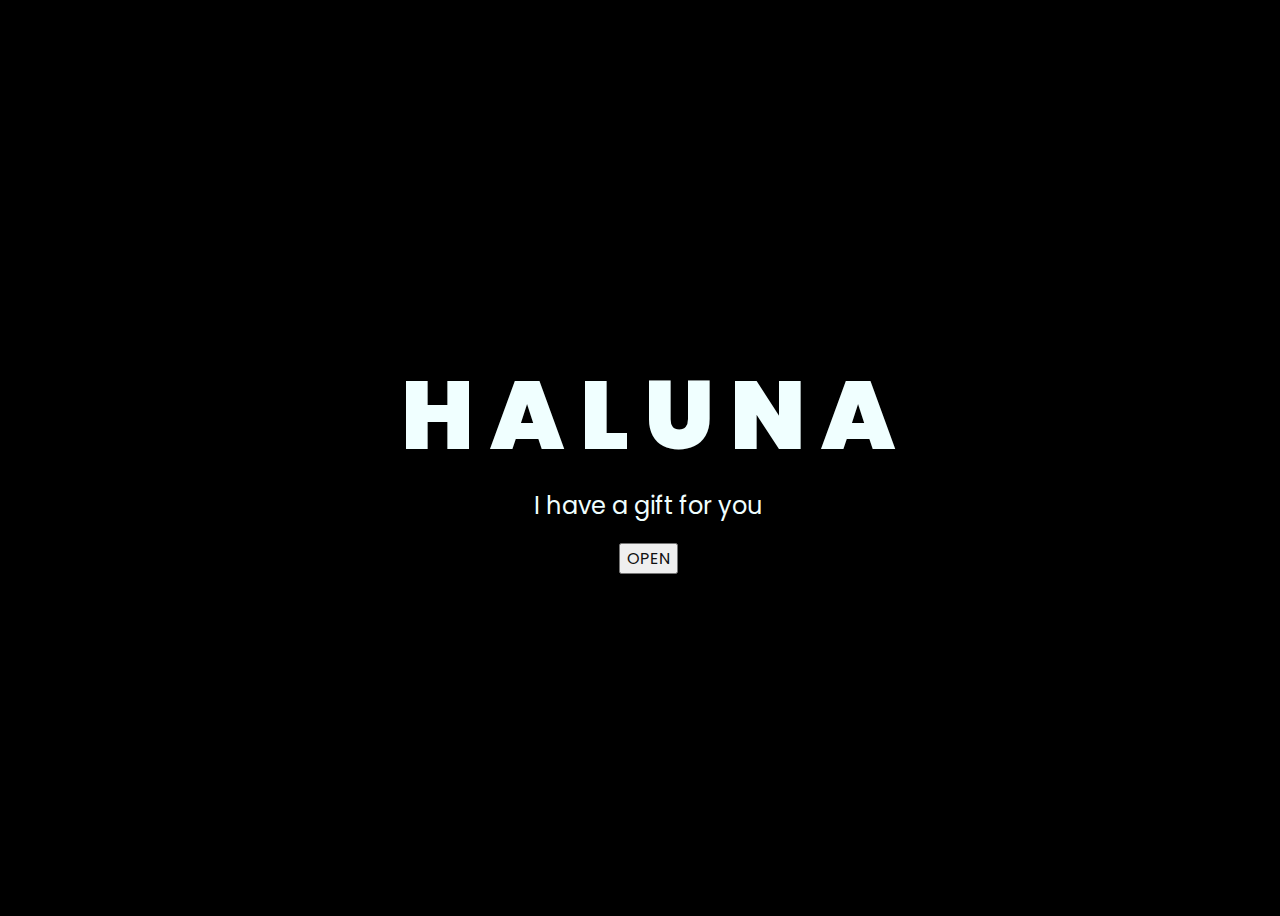
<file: index.html>
<!DOCTYPE html>
<html lang="en">
<head>
    <meta charset="UTF-8">
    <meta http-equiv="X-UA-Compatible" content="IE=edge">
    <meta name="viewport" content="width=device-width, initial-scale=1.0">
    <link rel="stylesheet" href="css/style.css">
    <link rel="icon" href="img/flowers.png" type="image/x-icon">
    <title>GIFT</title>
</head>
<body>
    <div class="greetings">
    <!-- silahkan menambah kata sesuai keinginan dengan <span>text...</span -->
        <span>H</span>
        <span>A</span>
        <span>L</span>
        <span>U</span>
        <span>N</span>
        <span>A</span>
    </div>
    <div class="description">
        <span>I have a gift for you</span>
    </div>
    <div class="button">
        <button>
            <a href="flower.html">OPEN</a>
        </button>
        
    </div>
</body>
</html>
</file>
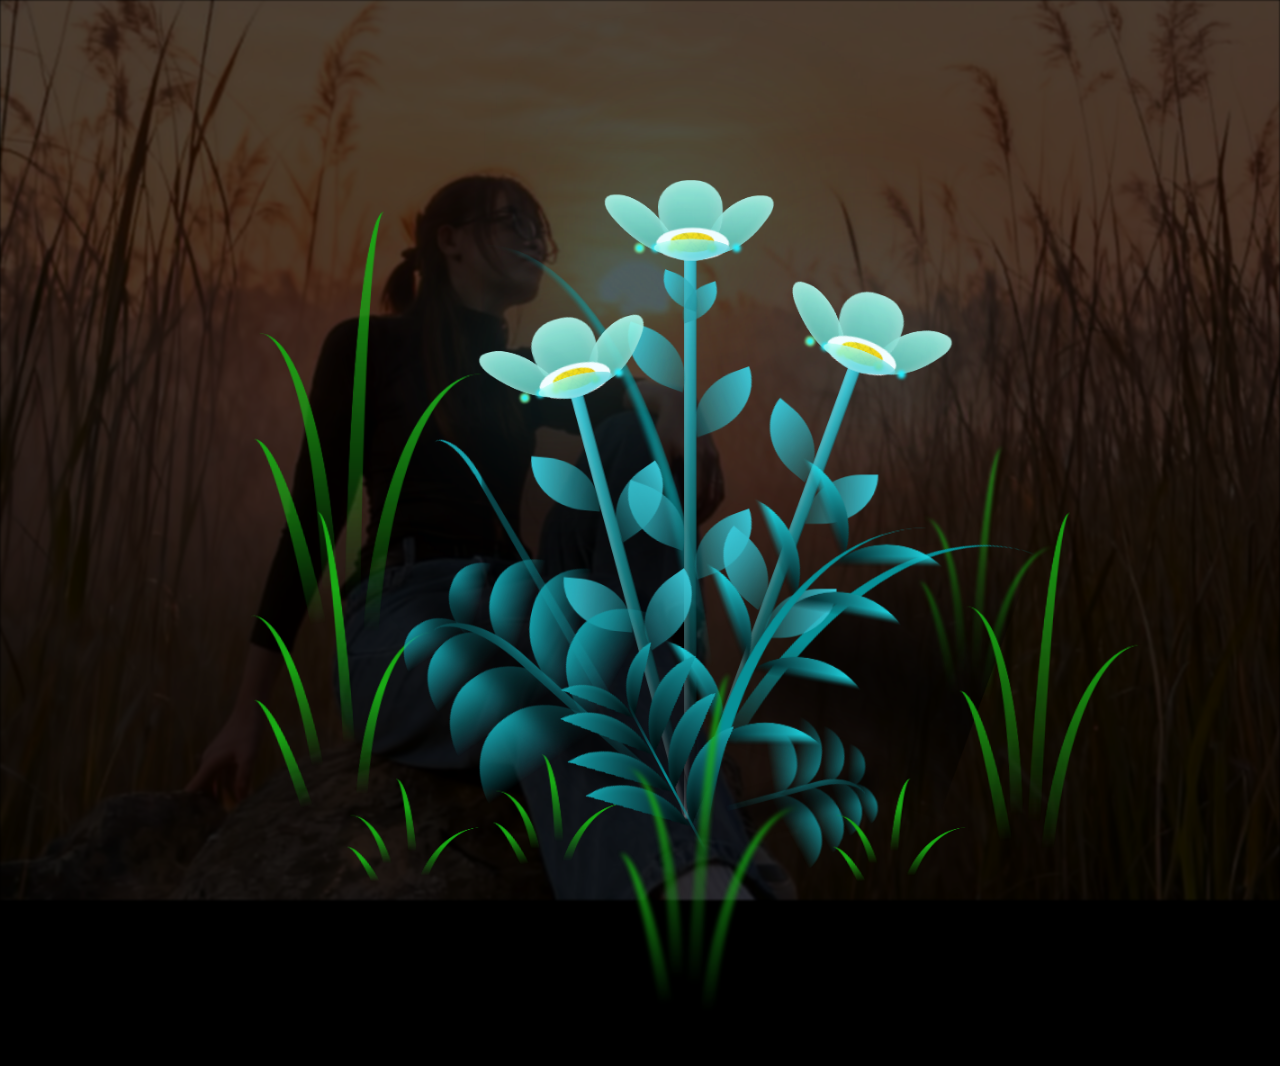
<file: flower.html>
<!DOCTYPE html>
<html lang="en">
<head>
    <meta charset="UTF-8">
    <meta http-equiv="X-UA-Compatible" content="IE=edge">
    <meta name="viewport" content="width=device-width, initial-scale=1.0">
    <link rel="stylesheet" href="css/main.css">
    <link rel="icon" href="img/flowers.png" type="image/x-icon">
    <title>Flowers for you</title>
</head>
<body class="container">
  <!-- Pembuat code: https://codepen.io/mdusmanansari/pen/BamepLe -->
    <div id="giftMessage" class="message-top"></div>
    <div class="night"></div>
    <div class="flowers">
      <div class="flower flower--1">
        <div class="flower__leafs flower__leafs--1">
          <div class="flower__leaf flower__leaf--1"></div>
          <div class="flower__leaf flower__leaf--2"></div>
          <div class="flower__leaf flower__leaf--3"></div>
          <div class="flower__leaf flower__leaf--4"></div>
          <div class="flower__white-circle"></div>
  
          <div class="flower__light flower__light--1"></div>
          <div class="flower__light flower__light--2"></div>
          <div class="flower__light flower__light--3"></div>
          <div class="flower__light flower__light--4"></div>
          <div class="flower__light flower__light--5"></div>
          <div class="flower__light flower__light--6"></div>
          <div class="flower__light flower__light--7"></div>
          <div class="flower__light flower__light--8"></div>
  
        </div>
        <div class="flower__line">
          <div class="flower__line__leaf flower__line__leaf--1"></div>
          <div class="flower__line__leaf flower__line__leaf--2"></div>
          <div class="flower__line__leaf flower__line__leaf--3"></div>
          <div class="flower__line__leaf flower__line__leaf--4"></div>
          <div class="flower__line__leaf flower__line__leaf--5"></div>
          <div class="flower__line__leaf flower__line__leaf--6"></div>
        </div>
      </div>
  
      <div class="flower flower--2">
        <div class="flower__leafs flower__leafs--2">
          <div class="flower__leaf flower__leaf--1"></div>
          <div class="flower__leaf flower__leaf--2"></div>
          <div class="flower__leaf flower__leaf--3"></div>
          <div class="flower__leaf flower__leaf--4"></div>
          <div class="flower__white-circle"></div>
  
          <div class="flower__light flower__light--1"></div>
          <div class="flower__light flower__light--2"></div>
          <div class="flower__light flower__light--3"></div>
          <div class="flower__light flower__light--4"></div>
          <div class="flower__light flower__light--5"></div>
          <div class="flower__light flower__light--6"></div>
          <div class="flower__light flower__light--7"></div>
          <div class="flower__light flower__light--8"></div>
  
        </div>
        <div class="flower__line">
          <div class="flower__line__leaf flower__line__leaf--1"></div>
          <div class="flower__line__leaf flower__line__leaf--2"></div>
          <div class="flower__line__leaf flower__line__leaf--3"></div>
          <div class="flower__line__leaf flower__line__leaf--4"></div>
        </div>
      </div>
  
      <div class="flower flower--3">
        <div class="flower__leafs flower__leafs--3">
          <div class="flower__leaf flower__leaf--1"></div>
          <div class="flower__leaf flower__leaf--2"></div>
          <div class="flower__leaf flower__leaf--3"></div>
          <div class="flower__leaf flower__leaf--4"></div>
          <div class="flower__white-circle"></div>
  
          <div class="flower__light flower__light--1"></div>
          <div class="flower__light flower__light--2"></div>
          <div class="flower__light flower__light--3"></div>
          <div class="flower__light flower__light--4"></div>
          <div class="flower__light flower__light--5"></div>
          <div class="flower__light flower__light--6"></div>
          <div class="flower__light flower__light--7"></div>
          <div class="flower__light flower__light--8"></div>
  
        </div>
        <div class="flower__line">
          <div class="flower__line__leaf flower__line__leaf--1"></div>
          <div class="flower__line__leaf flower__line__leaf--2"></div>
          <div class="flower__line__leaf flower__line__leaf--3"></div>
          <div class="flower__line__leaf flower__line__leaf--4"></div>
        </div>
      </div>
  
      <div class="grow-ans" style="--d:1.2s">
        <div class="flower__g-long">
          <div class="flower__g-long__top"></div>
          <div class="flower__g-long__bottom"></div>
        </div>
      </div>
  
      <div class="growing-grass">
        <div class="flower__grass flower__grass--1">
          <div class="flower__grass--top"></div>
          <div class="flower__grass--bottom"></div>
          <div class="flower__grass__leaf flower__grass__leaf--1"></div>
          <div class="flower__grass__leaf flower__grass__leaf--2"></div>
          <div class="flower__grass__leaf flower__grass__leaf--3"></div>
          <div class="flower__grass__leaf flower__grass__leaf--4"></div>
          <div class="flower__grass__leaf flower__grass__leaf--5"></div>
          <div class="flower__grass__leaf flower__grass__leaf--6"></div>
          <div class="flower__grass__leaf flower__grass__leaf--7"></div>
          <div class="flower__grass__leaf flower__grass__leaf--8"></div>
          <div class="flower__grass__overlay"></div>
        </div>
      </div>
  
      <div class="growing-grass">
        <div class="flower__grass flower__grass--2">
          <div class="flower__grass--top"></div>
          <div class="flower__grass--bottom"></div>
          <div class="flower__grass__leaf flower__grass__leaf--1"></div>
          <div class="flower__grass__leaf flower__grass__leaf--2"></div>
          <div class="flower__grass__leaf flower__grass__leaf--3"></div>
          <div class="flower__grass__leaf flower__grass__leaf--4"></div>
          <div class="flower__grass__leaf flower__grass__leaf--5"></div>
          <div class="flower__grass__leaf flower__grass__leaf--6"></div>
          <div class="flower__grass__leaf flower__grass__leaf--7"></div>
          <div class="flower__grass__leaf flower__grass__leaf--8"></div>
          <div class="flower__grass__overlay"></div>
        </div>
      </div>
  
      <div class="grow-ans" style="--d:2.4s">
        <div class="flower__g-right flower__g-right--1">
          <div class="leaf"></div>
        </div>
      </div>
  
      <div class="grow-ans" style="--d:2.8s">
        <div class="flower__g-right flower__g-right--2">
          <div class="leaf"></div>
        </div>
      </div>
  
      <div class="grow-ans" style="--d:2.8s">
        <div class="flower__g-front">
          <div class="flower__g-front__leaf-wrapper flower__g-front__leaf-wrapper--1">
            <div class="flower__g-front__leaf"></div>
          </div>
          <div class="flower__g-front__leaf-wrapper flower__g-front__leaf-wrapper--2">
            <div class="flower__g-front__leaf"></div>
          </div>
          <div class="flower__g-front__leaf-wrapper flower__g-front__leaf-wrapper--3">
            <div class="flower__g-front__leaf"></div>
          </div>
          <div class="flower__g-front__leaf-wrapper flower__g-front__leaf-wrapper--4">
            <div class="flower__g-front__leaf"></div>
          </div>
          <div class="flower__g-front__leaf-wrapper flower__g-front__leaf-wrapper--5">
            <div class="flower__g-front__leaf"></div>
          </div>
          <div class="flower__g-front__leaf-wrapper flower__g-front__leaf-wrapper--6">
            <div class="flower__g-front__leaf"></div>
          </div>
          <div class="flower__g-front__leaf-wrapper flower__g-front__leaf-wrapper--7">
            <div class="flower__g-front__leaf"></div>
          </div>
          <div class="flower__g-front__leaf-wrapper flower__g-front__leaf-wrapper--8">
            <div class="flower__g-front__leaf"></div>
          </div>
          <div class="flower__g-front__line"></div>
        </div>
      </div>
  
      <div class="grow-ans" style="--d:3.2s">
        <div class="flower__g-fr">
          <div class="leaf"></div>
          <div class="flower__g-fr__leaf flower__g-fr__leaf--1"></div>
          <div class="flower__g-fr__leaf flower__g-fr__leaf--2"></div>
          <div class="flower__g-fr__leaf flower__g-fr__leaf--3"></div>
          <div class="flower__g-fr__leaf flower__g-fr__leaf--4"></div>
          <div class="flower__g-fr__leaf flower__g-fr__leaf--5"></div>
          <div class="flower__g-fr__leaf flower__g-fr__leaf--6"></div>
          <div class="flower__g-fr__leaf flower__g-fr__leaf--7"></div>
          <div class="flower__g-fr__leaf flower__g-fr__leaf--8"></div>
        </div>
      </div>
  
      <div class="long-g long-g--0">
        <div class="grow-ans" style="--d:3s">
          <div class="leaf leaf--0"></div>
        </div>
        <div class="grow-ans" style="--d:2.2s">
          <div class="leaf leaf--1"></div>
        </div>
        <div class="grow-ans" style="--d:3.4s">
          <div class="leaf leaf--2"></div>
        </div>
        <div class="grow-ans" style="--d:3.6s">
          <div class="leaf leaf--3"></div>
        </div>
      </div>
  
      <div class="long-g long-g--1">
        <div class="grow-ans" style="--d:3.6s">
          <div class="leaf leaf--0"></div>
        </div>
        <div class="grow-ans" style="--d:3.8s">
          <div class="leaf leaf--1"></div>
        </div>
        <div class="grow-ans" style="--d:4s">
          <div class="leaf leaf--2"></div>
        </div>
        <div class="grow-ans" style="--d:4.2s">
          <div class="leaf leaf--3"></div>
        </div>
      </div>
  
      <div class="long-g long-g--2">
        <div class="grow-ans" style="--d:4s">
          <div class="leaf leaf--0"></div>
        </div>
        <div class="grow-ans" style="--d:4.2s">
          <div class="leaf leaf--1"></div>
        </div>
        <div class="grow-ans" style="--d:4.4s">
          <div class="leaf leaf--2"></div>
        </div>
        <div class="grow-ans" style="--d:4.6s">
          <div class="leaf leaf--3"></div>
        </div>
      </div>
  
      <div class="long-g long-g--3">
        <div class="grow-ans" style="--d:4s">
          <div class="leaf leaf--0"></div>
        </div>
        <div class="grow-ans" style="--d:4.2s">
          <div class="leaf leaf--1"></div>
        </div>
        <div class="grow-ans" style="--d:3s">
          <div class="leaf leaf--2"></div>
        </div>
        <div class="grow-ans" style="--d:3.6s">
          <div class="leaf leaf--3"></div>
        </div>
      </div>
  
      <div class="long-g long-g--4">
        <div class="grow-ans" style="--d:4s">
          <div class="leaf leaf--0"></div>
        </div>
        <div class="grow-ans" style="--d:4.2s">
          <div class="leaf leaf--1"></div>
        </div>
        <div class="grow-ans" style="--d:3s">
          <div class="leaf leaf--2"></div>
        </div>
        <div class="grow-ans" style="--d:3.6s">
          <div class="leaf leaf--3"></div>
        </div>
      </div>
  
      <div class="long-g long-g--5">
        <div class="grow-ans" style="--d:4s">
          <div class="leaf leaf--0"></div>
        </div>
        <div class="grow-ans" style="--d:4.2s">
          <div class="leaf leaf--1"></div>
        </div>
        <div class="grow-ans" style="--d:3s">
          <div class="leaf leaf--2"></div>
        </div>
        <div class="grow-ans" style="--d:3.6s">
          <div class="leaf leaf--3"></div>
        </div>
      </div>
  
      <div class="long-g long-g--6">
        <div class="grow-ans" style="--d:4.2s">
          <div class="leaf leaf--0"></div>
        </div>
        <div class="grow-ans" style="--d:4.4s">
          <div class="leaf leaf--1"></div>
        </div>
        <div class="grow-ans" style="--d:4.6s">
          <div class="leaf leaf--2"></div>
        </div>
        <div class="grow-ans" style="--d:4.8s">
          <div class="leaf leaf--3"></div>
        </div>
      </div>
  
      <div class="long-g long-g--7">
        <div class="grow-ans" style="--d:3s">
          <div class="leaf leaf--0"></div>
        </div>
        <div class="grow-ans" style="--d:3.2s">
          <div class="leaf leaf--1"></div>
        </div>
        <div class="grow-ans" style="--d:3.5s">
          <div class="leaf leaf--2"></div>
        </div>
        <div class="grow-ans" style="--d:3.6s">
          <div class="leaf leaf--3"></div>
        </div>
      </div>
    </div>
    <script src="main.js"></script>
  </body>
</html>
</file>
<file: css/style.css>
@import url('https://fonts.googleapis.com/css2?family=Poppins:ital,wght@0,500;1,900&display=swap');
*{
    font-family: 'Poppins',cursive;
}
body{
    color: azure;
    width: 100%;
    height: 100vh;
    display: flex;
    flex-direction: column;
    align-items: center;
    justify-content: center;
    background-color: black;
}
.greetings{
    font-size: 6rem;
    font-weight: 900;
}
.greetings > span{
    animation: glow 2.5s ease-in-out infinite;
}
@keyframes glow{
    0%, 100%{
        color: #fff;
        text-shadow: 0 0 12px #39c6d6, 0 0 50px #39c6d6, 0 0 100px #39c6d6;
    }
    10%, 90%{
        color: #111;
        text-shadow: none;
    }
}
.greetings > span:nth-child(2){
    animation-delay: .2s ;
}
.greetings > span:nth-child(3){
    animation-delay: .4s ;
}
.greetings > span:nth-child(4){
    animation-delay: .6s;
}
.greetings > span:nth-child(5){
    animation-delay: .8s;
}

.description{
    font-size: 1.5rem;
    margin-bottom: 20px;
}

.button a{
    text-decoration: none;
    font-size: 1rem;
    color: #111;
}

.message{
    display: none;
    text-align: center;
    font-size: 1.25rem;
    line-height: 1.8;
    max-width: 800px;
    white-space: pre-line;
    margin-top: 16px;
}

@media screen and (max-width:574px){
    .greetings{
        display: block;
        font-size: 3rem;
        font-weight: 500;
        text-align: center;
    }
    .description{
        font-size: 1rem;
    }
    
    .button a{
        font-size: .5rem;
    }
    .message{
        font-size: 1rem;
        line-height: 1.6;
        padding: 0 12px;
    }
}
</file>
<file: css/main.css>
*,
*::after,
*::before {
  padding: 0;
  margin: 0;
  box-sizing: border-box;
}

:root {
  --dark-color: #000;
}

body {
  display: flex;
  align-items: flex-end;
  justify-content: center;
  min-height: 100vh;
  background-color: var(--dark-color);
  overflow: hidden;
  perspective: 1000px;
}

.night {
  position: fixed;
  left: 50%;
  top: 0;
  transform: translateX(-50%);
  width: 100%;
  height: 100%;
  filter: blur(0.1vmin);
  background-image: url("../img/bg-min.jpeg");
  background-size: cover;
  background-position: center center;
  height: 100vh; /* Chiều cao 100% của viewport */
  margin: 0; /* Loại bỏ margin của body */
  opacity: 0.3; /* Đặt độ mờ, giá trị từ 0 đến 1 */
}

.flowers {
  position: relative;
  transform: scale(0.9);
}

.flower {
  position: absolute;
  bottom: 10vmin;
  transform-origin: bottom center;
  z-index: 10;
  --fl-speed: 0.8s;
}
.flower--1 {
  -webkit-animation: moving-flower-1 4s linear infinite;
          animation: moving-flower-1 4s linear infinite;
}
.flower--1 .flower__line {
  height: 70vmin;
  -webkit-animation-delay: 0.3s;
          animation-delay: 0.3s;
}
.flower--1 .flower__line__leaf--1 {
  -webkit-animation: blooming-leaf-right var(--fl-speed) 1.6s backwards;
          animation: blooming-leaf-right var(--fl-speed) 1.6s backwards;
}
.flower--1 .flower__line__leaf--2 {
  -webkit-animation: blooming-leaf-right var(--fl-speed) 1.4s backwards;
          animation: blooming-leaf-right var(--fl-speed) 1.4s backwards;
}
.flower--1 .flower__line__leaf--3 {
  -webkit-animation: blooming-leaf-left var(--fl-speed) 1.2s backwards;
          animation: blooming-leaf-left var(--fl-speed) 1.2s backwards;
}
.flower--1 .flower__line__leaf--4 {
  -webkit-animation: blooming-leaf-left var(--fl-speed) 1s backwards;
          animation: blooming-leaf-left var(--fl-speed) 1s backwards;
}
.flower--1 .flower__line__leaf--5 {
  -webkit-animation: blooming-leaf-right var(--fl-speed) 1.8s backwards;
          animation: blooming-leaf-right var(--fl-speed) 1.8s backwards;
}
.flower--1 .flower__line__leaf--6 {
  -webkit-animation: blooming-leaf-left var(--fl-speed) 2s backwards;
          animation: blooming-leaf-left var(--fl-speed) 2s backwards;
}
.flower--2 {
  left: 50%;
  transform: rotate(20deg);
  -webkit-animation: moving-flower-2 4s linear infinite;
          animation: moving-flower-2 4s linear infinite;
}
.flower--2 .flower__line {
  height: 60vmin;
  -webkit-animation-delay: 0.6s;
          animation-delay: 0.6s;
}
.flower--2 .flower__line__leaf--1 {
  -webkit-animation: blooming-leaf-right var(--fl-speed) 1.9s backwards;
          animation: blooming-leaf-right var(--fl-speed) 1.9s backwards;
}
.flower--2 .flower__line__leaf--2 {
  -webkit-animation: blooming-leaf-right var(--fl-speed) 1.7s backwards;
          animation: blooming-leaf-right var(--fl-speed) 1.7s backwards;
}
.flower--2 .flower__line__leaf--3 {
  -webkit-animation: blooming-leaf-left var(--fl-speed) 1.5s backwards;
          animation: blooming-leaf-left var(--fl-speed) 1.5s backwards;
}
.flower--2 .flower__line__leaf--4 {
  -webkit-animation: blooming-leaf-left var(--fl-speed) 1.3s backwards;
          animation: blooming-leaf-left var(--fl-speed) 1.3s backwards;
}
.flower--3 {
  left: 50%;
  transform: rotate(-15deg);
  -webkit-animation: moving-flower-3 4s linear infinite;
          animation: moving-flower-3 4s linear infinite;
}
.flower--3 .flower__line {
  -webkit-animation-delay: 0.9s;
          animation-delay: 0.9s;
}
.flower--3 .flower__line__leaf--1 {
  -webkit-animation: blooming-leaf-right var(--fl-speed) 2.5s backwards;
          animation: blooming-leaf-right var(--fl-speed) 2.5s backwards;
}
.flower--3 .flower__line__leaf--2 {
  -webkit-animation: blooming-leaf-right var(--fl-speed) 2.3s backwards;
          animation: blooming-leaf-right var(--fl-speed) 2.3s backwards;
}
.flower--3 .flower__line__leaf--3 {
  -webkit-animation: blooming-leaf-left var(--fl-speed) 2.1s backwards;
          animation: blooming-leaf-left var(--fl-speed) 2.1s backwards;
}
.flower--3 .flower__line__leaf--4 {
  -webkit-animation: blooming-leaf-left var(--fl-speed) 1.9s backwards;
          animation: blooming-leaf-left var(--fl-speed) 1.9s backwards;
}
.flower__leafs {
  position: relative;
  -webkit-animation: blooming-flower 2s backwards;
          animation: blooming-flower 2s backwards;
}
.flower__leafs--1 {
  -webkit-animation-delay: 1.1s;
          animation-delay: 1.1s;
}
.flower__leafs--2 {
  -webkit-animation-delay: 1.4s;
          animation-delay: 1.4s;
}
.flower__leafs--3 {
  -webkit-animation-delay: 1.7s;
          animation-delay: 1.7s;
}
.flower__leafs::after {
  content: "";
  position: absolute;
  left: 0;
  top: 0;
  transform: translate(-50%, -100%);
  width: 8vmin;
  height: 8vmin;
  background-color: #6bf0ff;
  filter: blur(10vmin);
}
.flower__leaf {
  position: absolute;
  bottom: 0;
  left: 50%;
  width: 8vmin;
  height: 11vmin;
  border-radius: 51% 49% 47% 53%/44% 45% 55% 69%;
  background-color: #a7ffee;
  background-image: linear-gradient(to top, #54b8aa, #a7ffee);
  transform-origin: bottom center;
  opacity: 0.9;
  box-shadow: inset 0 0 2vmin rgba(255, 255, 255, 0.5);
}
.flower__leaf--1 {
  transform: translate(-10%, 1%) rotateY(40deg) rotateX(-50deg);
}
.flower__leaf--2 {
  transform: translate(-50%, -4%) rotateX(40deg);
}
.flower__leaf--3 {
  transform: translate(-90%, 0%) rotateY(45deg) rotateX(50deg);
}
.flower__leaf--4 {
  width: 8vmin;
  height: 8vmin;
  transform-origin: bottom left;
  border-radius: 4vmin 10vmin 4vmin 4vmin;
  transform: translate(0%, 18%) rotateX(70deg) rotate(-43deg);
  background-image: linear-gradient(to top, #39c6d6, #a7ffee);
  z-index: 1;
  opacity: 0.8;
}
.flower__white-circle {
  position: absolute;
  left: -3.5vmin;
  top: -3vmin;
  width: 9vmin;
  height: 4vmin;
  border-radius: 50%;
  background-color: #fff;
}
.flower__white-circle::after {
  content: "";
  position: absolute;
  left: 50%;
  top: 45%;
  transform: translate(-50%, -50%);
  width: 60%;
  height: 60%;
  border-radius: inherit;
  background-image: repeating-linear-gradient(135deg, rgba(0, 0, 0, 0.03) 0px, rgba(0, 0, 0, 0.03) 1px, transparent 1px, transparent 12px), repeating-linear-gradient(45deg, rgba(0, 0, 0, 0.03) 0px, rgba(0, 0, 0, 0.03) 1px, transparent 1px, transparent 12px), repeating-linear-gradient(67.5deg, rgba(0, 0, 0, 0.03) 0px, rgba(0, 0, 0, 0.03) 1px, transparent 1px, transparent 12px), repeating-linear-gradient(135deg, rgba(0, 0, 0, 0.03) 0px, rgba(0, 0, 0, 0.03) 1px, transparent 1px, transparent 12px), repeating-linear-gradient(45deg, rgba(0, 0, 0, 0.03) 0px, rgba(0, 0, 0, 0.03) 1px, transparent 1px, transparent 12px), repeating-linear-gradient(112.5deg, rgba(0, 0, 0, 0.03) 0px, rgba(0, 0, 0, 0.03) 1px, transparent 1px, transparent 12px), repeating-linear-gradient(112.5deg, rgba(0, 0, 0, 0.03) 0px, rgba(0, 0, 0, 0.03) 1px, transparent 1px, transparent 12px), repeating-linear-gradient(45deg, rgba(0, 0, 0, 0.03) 0px, rgba(0, 0, 0, 0.03) 1px, transparent 1px, transparent 12px), repeating-linear-gradient(22.5deg, rgba(0, 0, 0, 0.03) 0px, rgba(0, 0, 0, 0.03) 1px, transparent 1px, transparent 12px), repeating-linear-gradient(45deg, rgba(0, 0, 0, 0.03) 0px, rgba(0, 0, 0, 0.03) 1px, transparent 1px, transparent 12px), repeating-linear-gradient(22.5deg, rgba(0, 0, 0, 0.03) 0px, rgba(0, 0, 0, 0.03) 1px, transparent 1px, transparent 12px), repeating-linear-gradient(135deg, rgba(0, 0, 0, 0.03) 0px, rgba(0, 0, 0, 0.03) 1px, transparent 1px, transparent 12px), repeating-linear-gradient(157.5deg, rgba(0, 0, 0, 0.03) 0px, rgba(0, 0, 0, 0.03) 1px, transparent 1px, transparent 12px), repeating-linear-gradient(67.5deg, rgba(0, 0, 0, 0.03) 0px, rgba(0, 0, 0, 0.03) 1px, transparent 1px, transparent 12px), repeating-linear-gradient(67.5deg, rgba(0, 0, 0, 0.03) 0px, rgba(0, 0, 0, 0.03) 1px, transparent 1px, transparent 12px), linear-gradient(90deg, rgb(255, 235, 18), rgb(255, 206, 0));
}
.flower__line {
  height: 55vmin;
  width: 1.5vmin;
  background-image: linear-gradient(to left, rgba(0, 0, 0, 0.2), transparent, rgba(255, 255, 255, 0.2)), linear-gradient(to top, transparent 10%, #14757a, #39c6d6);
  box-shadow: inset 0 0 2px rgba(0, 0, 0, 0.5);
  -webkit-animation: grow-flower-tree 4s backwards;
          animation: grow-flower-tree 4s backwards;
}
.flower__line__leaf {
  --w: 7vmin;
  --h: calc(var(--w) + 2vmin);
  position: absolute;
  top: 20%;
  left: 90%;
  width: var(--w);
  height: var(--h);
  border-top-right-radius: var(--h);
  border-bottom-left-radius: var(--h);
  background-image: linear-gradient(to top, rgba(20, 117, 122, 0.4), #39c6d6);
}
.flower__line__leaf--1 {
  transform: rotate(70deg) rotateY(30deg);
}
.flower__line__leaf--2 {
  top: 45%;
  transform: rotate(70deg) rotateY(30deg);
}
.flower__line__leaf--3, .flower__line__leaf--4, .flower__line__leaf--6 {
  border-top-right-radius: 0;
  border-bottom-left-radius: 0;
  border-top-left-radius: var(--h);
  border-bottom-right-radius: var(--h);
  left: -460%;
  top: 12%;
  transform: rotate(-70deg) rotateY(30deg);
}
.flower__line__leaf--4 {
  top: 40%;
}
.flower__line__leaf--5 {
  top: 0;
  transform-origin: left;
  transform: rotate(70deg) rotateY(30deg) scale(0.6);
}
.flower__line__leaf--6 {
  top: -2%;
  left: -450%;
  transform-origin: right;
  transform: rotate(-70deg) rotateY(30deg) scale(0.6);
}
.flower__light {
  position: absolute;
  bottom: 0vmin;
  width: 1vmin;
  height: 1vmin;
  background-color: rgb(255, 251, 0);
  border-radius: 50%;
  filter: blur(0.2vmin);
  -webkit-animation: light-ans 4s linear infinite backwards;
          animation: light-ans 4s linear infinite backwards;
}
.flower__light:nth-child(odd) {
  background-color: #23f0ff;
}
.flower__light--1 {
  left: -2vmin;
  -webkit-animation-delay: 1s;
          animation-delay: 1s;
}
.flower__light--2 {
  left: 3vmin;
  -webkit-animation-delay: 0.5s;
          animation-delay: 0.5s;
}
.flower__light--3 {
  left: -6vmin;
  -webkit-animation-delay: 0.3s;
          animation-delay: 0.3s;
}
.flower__light--4 {
  left: 6vmin;
  -webkit-animation-delay: 0.9s;
          animation-delay: 0.9s;
}
.flower__light--5 {
  left: -1vmin;
  -webkit-animation-delay: 1.5s;
          animation-delay: 1.5s;
}
.flower__light--6 {
  left: -4vmin;
  -webkit-animation-delay: 3s;
          animation-delay: 3s;
}
.flower__light--7 {
  left: 3vmin;
  -webkit-animation-delay: 2s;
          animation-delay: 2s;
}
.flower__light--8 {
  left: -6vmin;
  -webkit-animation-delay: 3.5s;
          animation-delay: 3.5s;
}
.flower__grass {
  --c: #159faa;
  --line-w: 1.5vmin;
  position: absolute;
  bottom: 12vmin;
  left: -7vmin;
  display: flex;
  flex-direction: column;
  align-items: flex-end;
  z-index: 20;
  transform-origin: bottom center;
  transform: rotate(-48deg) rotateY(40deg);
}
.flower__grass--1 {
  -webkit-animation: moving-grass 2s linear infinite;
          animation: moving-grass 2s linear infinite;
}
.flower__grass--2 {
  left: 2vmin;
  bottom: 10vmin;
  transform: scale(0.5) rotate(75deg) rotateX(10deg) rotateY(-200deg);
  opacity: 0.8;
  z-index: 0;
  -webkit-animation: moving-grass--2 1.5s linear infinite;
          animation: moving-grass--2 1.5s linear infinite;
}
.flower__grass--top {
  width: 7vmin;
  height: 10vmin;
  border-top-right-radius: 100%;
  border-right: var(--line-w) solid var(--c);
  transform-origin: bottom center;
  transform: rotate(-2deg);
}
.flower__grass--bottom {
  margin-top: -2px;
  width: var(--line-w);
  height: 25vmin;
  background-image: linear-gradient(to top, transparent, var(--c));
}
.flower__grass__leaf {
  --size: 10vmin;
  position: absolute;
  width: calc(var(--size) * 2.1);
  height: var(--size);
  border-top-left-radius: var(--size);
  border-top-right-radius: var(--size);
  background-image: linear-gradient(to top, transparent, transparent 30%, var(--c));
  z-index: 100;
}
.flower__grass__leaf--1 {
  top: -6%;
  left: 30%;
  --size: 6vmin;
  transform: rotate(-20deg);
  -webkit-animation: growing-grass-ans--1 2s 2.6s backwards;
          animation: growing-grass-ans--1 2s 2.6s backwards;
}
@-webkit-keyframes growing-grass-ans--1 {
  0% {
    transform-origin: bottom left;
    transform: rotate(-20deg) scale(0);
  }
}
@keyframes growing-grass-ans--1 {
  0% {
    transform-origin: bottom left;
    transform: rotate(-20deg) scale(0);
  }
}
.flower__grass__leaf--2 {
  top: -5%;
  left: -110%;
  --size: 6vmin;
  transform: rotate(10deg);
  -webkit-animation: growing-grass-ans--2 2s 2.4s linear backwards;
          animation: growing-grass-ans--2 2s 2.4s linear backwards;
}
@-webkit-keyframes growing-grass-ans--2 {
  0% {
    transform-origin: bottom right;
    transform: rotate(10deg) scale(0);
  }
}
@keyframes growing-grass-ans--2 {
  0% {
    transform-origin: bottom right;
    transform: rotate(10deg) scale(0);
  }
}
.flower__grass__leaf--3 {
  top: 5%;
  left: 60%;
  --size: 8vmin;
  transform: rotate(-18deg) rotateX(-20deg);
  -webkit-animation: growing-grass-ans--3 2s 2.2s linear backwards;
          animation: growing-grass-ans--3 2s 2.2s linear backwards;
}
@-webkit-keyframes growing-grass-ans--3 {
  0% {
    transform-origin: bottom left;
    transform: rotate(-18deg) rotateX(-20deg) scale(0);
  }
}
@keyframes growing-grass-ans--3 {
  0% {
    transform-origin: bottom left;
    transform: rotate(-18deg) rotateX(-20deg) scale(0);
  }
}
.flower__grass__leaf--4 {
  top: 6%;
  left: -135%;
  --size: 8vmin;
  transform: rotate(2deg);
  -webkit-animation: growing-grass-ans--4 2s 2s linear backwards;
          animation: growing-grass-ans--4 2s 2s linear backwards;
}
@-webkit-keyframes growing-grass-ans--4 {
  0% {
    transform-origin: bottom right;
    transform: rotate(2deg) scale(0);
  }
}
@keyframes growing-grass-ans--4 {
  0% {
    transform-origin: bottom right;
    transform: rotate(2deg) scale(0);
  }
}
.flower__grass__leaf--5 {
  top: 20%;
  left: 60%;
  --size: 10vmin;
  transform: rotate(-24deg) rotateX(-20deg);
  -webkit-animation: growing-grass-ans--5 2s 1.8s linear backwards;
          animation: growing-grass-ans--5 2s 1.8s linear backwards;
}
@-webkit-keyframes growing-grass-ans--5 {
  0% {
    transform-origin: bottom left;
    transform: rotate(-24deg) rotateX(-20deg) scale(0);
  }
}
@keyframes growing-grass-ans--5 {
  0% {
    transform-origin: bottom left;
    transform: rotate(-24deg) rotateX(-20deg) scale(0);
  }
}
.flower__grass__leaf--6 {
  top: 22%;
  left: -180%;
  --size: 10vmin;
  transform: rotate(10deg);
  -webkit-animation: growing-grass-ans--6 2s 1.6s linear backwards;
          animation: growing-grass-ans--6 2s 1.6s linear backwards;
}
@-webkit-keyframes growing-grass-ans--6 {
  0% {
    transform-origin: bottom right;
    transform: rotate(10deg) scale(0);
  }
}
@keyframes growing-grass-ans--6 {
  0% {
    transform-origin: bottom right;
    transform: rotate(10deg) scale(0);
  }
}
.flower__grass__leaf--7 {
  top: 39%;
  left: 70%;
  --size: 10vmin;
  transform: rotate(-10deg);
  -webkit-animation: growing-grass-ans--7 2s 1.4s linear backwards;
          animation: growing-grass-ans--7 2s 1.4s linear backwards;
}
@-webkit-keyframes growing-grass-ans--7 {
  0% {
    transform-origin: bottom left;
    transform: rotate(-10deg) scale(0);
  }
}
@keyframes growing-grass-ans--7 {
  0% {
    transform-origin: bottom left;
    transform: rotate(-10deg) scale(0);
  }
}
.flower__grass__leaf--8 {
  top: 40%;
  left: -215%;
  --size: 11vmin;
  transform: rotate(10deg);
  -webkit-animation: growing-grass-ans--8 2s 1.2s linear backwards;
          animation: growing-grass-ans--8 2s 1.2s linear backwards;
}
@-webkit-keyframes growing-grass-ans--8 {
  0% {
    transform-origin: bottom right;
    transform: rotate(10deg) scale(0);
  }
}
@keyframes growing-grass-ans--8 {
  0% {
    transform-origin: bottom right;
    transform: rotate(10deg) scale(0);
  }
}
.flower__grass__overlay {
  position: absolute;
  top: -10%;
  right: 0%;
  width: 100%;
  height: 100%;
  background-color: rgba(0, 0, 0, 0.6);
  filter: blur(1.5vmin);
  z-index: 100;
}
.flower__g-long {
  --w: 2vmin;
  --h: 6vmin;
  --c: #159faa;
  position: absolute;
  bottom: 10vmin;
  left: -3vmin;
  transform-origin: bottom center;
  transform: rotate(-30deg) rotateY(-20deg);
  display: flex;
  flex-direction: column;
  align-items: flex-end;
  -webkit-animation: flower-g-long-ans 3s linear infinite;
          animation: flower-g-long-ans 3s linear infinite;
}
@-webkit-keyframes flower-g-long-ans {
  0%, 100% {
    transform: rotate(-30deg) rotateY(-20deg);
  }
  50% {
    transform: rotate(-32deg) rotateY(-20deg);
  }
}
@keyframes flower-g-long-ans {
  0%, 100% {
    transform: rotate(-30deg) rotateY(-20deg);
  }
  50% {
    transform: rotate(-32deg) rotateY(-20deg);
  }
}
.flower__g-long__top {
  top: calc(var(--h) * -1);
  width: calc(var(--w) + 1vmin);
  height: var(--h);
  border-top-right-radius: 100%;
  border-right: 0.7vmin solid var(--c);
  transform: translate(-0.7vmin, 1vmin);
}
.flower__g-long__bottom {
  width: var(--w);
  height: 50vmin;
  transform-origin: bottom center;
  background-image: linear-gradient(to top, transparent 30%, var(--c));
  box-shadow: inset 0 0 2px rgba(0, 0, 0, 0.5);
  -webkit-clip-path: polygon(35% 0, 65% 1%, 100% 100%, 0% 100%);
          clip-path: polygon(35% 0, 65% 1%, 100% 100%, 0% 100%);
}
.flower__g-right {
  position: absolute;
  bottom: 6vmin;
  left: -2vmin;
  transform-origin: bottom left;
  transform: rotate(20deg);
}
.flower__g-right .leaf {
  width: 30vmin;
  height: 50vmin;
  border-top-left-radius: 100%;
  border-left: 2vmin solid #079097;
  background-image: linear-gradient(to bottom, transparent, var(--dark-color) 60%);
  -webkit-mask-image: linear-gradient(to top, transparent 30%, #079097 60%);
}
.flower__g-right--1 {
  -webkit-animation: flower-g-right-ans 2.5s linear infinite;
          animation: flower-g-right-ans 2.5s linear infinite;
}
.flower__g-right--2 {
  left: 5vmin;
  transform: rotateY(-180deg);
  -webkit-animation: flower-g-right-ans--2 3s linear infinite;
          animation: flower-g-right-ans--2 3s linear infinite;
}
.flower__g-right--2 .leaf {
  height: 75vmin;
  filter: blur(0.3vmin);
  opacity: 0.8;
}
@-webkit-keyframes flower-g-right-ans {
  0%, 100% {
    transform: rotate(20deg);
  }
  50% {
    transform: rotate(24deg) rotateX(-20deg);
  }
}
@keyframes flower-g-right-ans {
  0%, 100% {
    transform: rotate(20deg);
  }
  50% {
    transform: rotate(24deg) rotateX(-20deg);
  }
}
@-webkit-keyframes flower-g-right-ans--2 {
  0%, 100% {
    transform: rotateY(-180deg) rotate(0deg) rotateX(-20deg);
  }
  50% {
    transform: rotateY(-180deg) rotate(6deg) rotateX(-20deg);
  }
}
@keyframes flower-g-right-ans--2 {
  0%, 100% {
    transform: rotateY(-180deg) rotate(0deg) rotateX(-20deg);
  }
  50% {
    transform: rotateY(-180deg) rotate(6deg) rotateX(-20deg);
  }
}
.flower__g-front {
  position: absolute;
  bottom: 6vmin;
  left: 2.5vmin;
  z-index: 100;
  transform-origin: bottom center;
  transform: rotate(-28deg) rotateY(30deg) scale(1.04);
  -webkit-animation: flower__g-front-ans 2s linear infinite;
          animation: flower__g-front-ans 2s linear infinite;
}
@-webkit-keyframes flower__g-front-ans {
  0%, 100% {
    transform: rotate(-28deg) rotateY(30deg) scale(1.04);
  }
  50% {
    transform: rotate(-35deg) rotateY(40deg) scale(1.04);
  }
}
@keyframes flower__g-front-ans {
  0%, 100% {
    transform: rotate(-28deg) rotateY(30deg) scale(1.04);
  }
  50% {
    transform: rotate(-35deg) rotateY(40deg) scale(1.04);
  }
}
.flower__g-front__line {
  width: 0.3vmin;
  height: 20vmin;
  background-image: linear-gradient(to top, transparent, #079097, transparent 100%);
  position: relative;
}
.flower__g-front__leaf-wrapper {
  position: absolute;
  top: 0;
  left: 0;
  transform-origin: bottom left;
  transform: rotate(10deg);
}
.flower__g-front__leaf-wrapper:nth-child(even) {
  left: 0vmin;
  transform: rotateY(-180deg) rotate(5deg);
  -webkit-animation: flower__g-front__leaf-left-ans 1s ease-in backwards;
          animation: flower__g-front__leaf-left-ans 1s ease-in backwards;
}
.flower__g-front__leaf-wrapper:nth-child(odd) {
  -webkit-animation: flower__g-front__leaf-ans 1s ease-in backwards;
          animation: flower__g-front__leaf-ans 1s ease-in backwards;
}
.flower__g-front__leaf-wrapper--1 {
  top: -8vmin;
  transform: scale(0.7);
  -webkit-animation: flower__g-front__leaf-ans 1s 5.5s ease-in backwards !important;
          animation: flower__g-front__leaf-ans 1s 5.5s ease-in backwards !important;
}
.flower__g-front__leaf-wrapper--2 {
  top: -8vmin;
  transform: rotateY(-180deg) scale(0.7) !important;
  -webkit-animation: flower__g-front__leaf-left-ans-2 1s 4.6s ease-in backwards !important;
          animation: flower__g-front__leaf-left-ans-2 1s 4.6s ease-in backwards !important;
}
.flower__g-front__leaf-wrapper--3 {
  top: -3vmin;
  -webkit-animation: flower__g-front__leaf-ans 1s 4.6s ease-in backwards;
          animation: flower__g-front__leaf-ans 1s 4.6s ease-in backwards;
}
.flower__g-front__leaf-wrapper--4 {
  top: -3vmin;
  transform: rotateY(-180deg) scale(0.9) !important;
  -webkit-animation: flower__g-front__leaf-left-ans-2 1s 4.6s ease-in backwards !important;
          animation: flower__g-front__leaf-left-ans-2 1s 4.6s ease-in backwards !important;
}
@-webkit-keyframes flower__g-front__leaf-left-ans-2 {
  0% {
    transform: rotateY(-180deg) scale(0);
  }
}
@keyframes flower__g-front__leaf-left-ans-2 {
  0% {
    transform: rotateY(-180deg) scale(0);
  }
}
.flower__g-front__leaf-wrapper--5, .flower__g-front__leaf-wrapper--6 {
  top: 2vmin;
}
.flower__g-front__leaf-wrapper--7, .flower__g-front__leaf-wrapper--8 {
  top: 6.5vmin;
}
.flower__g-front__leaf-wrapper--2 {
  -webkit-animation-delay: 5.2s !important;
          animation-delay: 5.2s !important;
}
.flower__g-front__leaf-wrapper--3 {
  -webkit-animation-delay: 4.9s !important;
          animation-delay: 4.9s !important;
}
.flower__g-front__leaf-wrapper--5 {
  -webkit-animation-delay: 4.3s !important;
          animation-delay: 4.3s !important;
}
.flower__g-front__leaf-wrapper--6 {
  -webkit-animation-delay: 4.1s !important;
          animation-delay: 4.1s !important;
}
.flower__g-front__leaf-wrapper--7 {
  -webkit-animation-delay: 3.8s !important;
          animation-delay: 3.8s !important;
}
.flower__g-front__leaf-wrapper--8 {
  -webkit-animation-delay: 3.5s !important;
          animation-delay: 3.5s !important;
}
@-webkit-keyframes flower__g-front__leaf-ans {
  0% {
    transform: rotate(10deg) scale(0);
  }
}
@keyframes flower__g-front__leaf-ans {
  0% {
    transform: rotate(10deg) scale(0);
  }
}
@-webkit-keyframes flower__g-front__leaf-left-ans {
  0% {
    transform: rotateY(-180deg) rotate(5deg) scale(0);
  }
}
@keyframes flower__g-front__leaf-left-ans {
  0% {
    transform: rotateY(-180deg) rotate(5deg) scale(0);
  }
}
.flower__g-front__leaf {
  width: 10vmin;
  height: 10vmin;
  border-radius: 100% 0% 0% 100%/100% 100% 0% 0%;
  box-shadow: inset 0 2px 1vmin hsla(184deg, 97%, 58%, 0.2);
  background-image: linear-gradient(to bottom left, transparent, var(--dark-color)), linear-gradient(to bottom right, #159faa 50%, transparent 50%, transparent);
  -webkit-mask-image: linear-gradient(to bottom right, #159faa 50%, transparent 50%, transparent);
  mask-image: linear-gradient(to bottom right, #159faa 50%, transparent 50%, transparent);
}
.flower__g-fr {
  position: absolute;
  bottom: -4vmin;
  left: vmin;
  transform-origin: bottom left;
  z-index: 10;
  -webkit-animation: flower__g-fr-ans 2s linear infinite;
          animation: flower__g-fr-ans 2s linear infinite;
}
@-webkit-keyframes flower__g-fr-ans {
  0%, 100% {
    transform: rotate(2deg);
  }
  50% {
    transform: rotate(4deg);
  }
}
@keyframes flower__g-fr-ans {
  0%, 100% {
    transform: rotate(2deg);
  }
  50% {
    transform: rotate(4deg);
  }
}
.flower__g-fr .leaf {
  width: 30vmin;
  height: 50vmin;
  border-top-left-radius: 100%;
  border-left: 2vmin solid #079097;
  -webkit-mask-image: linear-gradient(to top, transparent 25%, #079097 50%);
  position: relative;
  z-index: 1;
}
.flower__g-fr__leaf {
  position: absolute;
  top: 0;
  left: 0;
  width: 10vmin;
  height: 10vmin;
  border-radius: 100% 0% 0% 100%/100% 100% 0% 0%;
  box-shadow: inset 0 2px 1vmin hsla(184deg, 97%, 58%, 0.2);
  background-image: linear-gradient(to bottom left, transparent, var(--dark-color) 98%), linear-gradient(to bottom right, #23f0ff 45%, transparent 50%, transparent);
  -webkit-mask-image: linear-gradient(135deg, #159faa 40%, transparent 50%, transparent);
}
.flower__g-fr__leaf--1 {
  left: 20vmin;
  transform: rotate(45deg);
  -webkit-animation: flower__g-fr-leaft-ans-1 0.5s 5.2s linear backwards;
          animation: flower__g-fr-leaft-ans-1 0.5s 5.2s linear backwards;
}
@-webkit-keyframes flower__g-fr-leaft-ans-1 {
  0% {
    transform-origin: left;
    transform: rotate(45deg) scale(0);
  }
}
@keyframes flower__g-fr-leaft-ans-1 {
  0% {
    transform-origin: left;
    transform: rotate(45deg) scale(0);
  }
}
.flower__g-fr__leaf--2 {
  left: 12vmin;
  top: -7vmin;
  transform: rotate(25deg) rotateY(-180deg);
  -webkit-animation: flower__g-fr-leaft-ans-6 0.5s 5s linear backwards;
          animation: flower__g-fr-leaft-ans-6 0.5s 5s linear backwards;
}
.flower__g-fr__leaf--3 {
  left: 15vmin;
  top: 6vmin;
  transform: rotate(55deg);
  -webkit-animation: flower__g-fr-leaft-ans-5 0.5s 4.8s linear backwards;
          animation: flower__g-fr-leaft-ans-5 0.5s 4.8s linear backwards;
}
.flower__g-fr__leaf--4 {
  left: 6vmin;
  top: -2vmin;
  transform: rotate(25deg) rotateY(-180deg);
  -webkit-animation: flower__g-fr-leaft-ans-6 0.5s 4.6s linear backwards;
          animation: flower__g-fr-leaft-ans-6 0.5s 4.6s linear backwards;
}
.flower__g-fr__leaf--5 {
  left: 10vmin;
  top: 14vmin;
  transform: rotate(55deg);
  -webkit-animation: flower__g-fr-leaft-ans-5 0.5s 4.4s linear backwards;
          animation: flower__g-fr-leaft-ans-5 0.5s 4.4s linear backwards;
}
@-webkit-keyframes flower__g-fr-leaft-ans-5 {
  0% {
    transform-origin: left;
    transform: rotate(55deg) scale(0);
  }
}
@keyframes flower__g-fr-leaft-ans-5 {
  0% {
    transform-origin: left;
    transform: rotate(55deg) scale(0);
  }
}
.flower__g-fr__leaf--6 {
  left: 0vmin;
  top: 6vmin;
  transform: rotate(25deg) rotateY(-180deg);
  -webkit-animation: flower__g-fr-leaft-ans-6 0.5s 4.2s linear backwards;
          animation: flower__g-fr-leaft-ans-6 0.5s 4.2s linear backwards;
}
@-webkit-keyframes flower__g-fr-leaft-ans-6 {
  0% {
    transform-origin: right;
    transform: rotate(25deg) rotateY(-180deg) scale(0);
  }
}
@keyframes flower__g-fr-leaft-ans-6 {
  0% {
    transform-origin: right;
    transform: rotate(25deg) rotateY(-180deg) scale(0);
  }
}
.flower__g-fr__leaf--7 {
  left: 5vmin;
  top: 22vmin;
  transform: rotate(45deg);
  -webkit-animation: flower__g-fr-leaft-ans-7 0.5s 4s linear backwards;
          animation: flower__g-fr-leaft-ans-7 0.5s 4s linear backwards;
}
@-webkit-keyframes flower__g-fr-leaft-ans-7 {
  0% {
    transform-origin: left;
    transform: rotate(45deg) scale(0);
  }
}
@keyframes flower__g-fr-leaft-ans-7 {
  0% {
    transform-origin: left;
    transform: rotate(45deg) scale(0);
  }
}
.flower__g-fr__leaf--8 {
  left: -4vmin;
  top: 15vmin;
  transform: rotate(15deg) rotateY(-180deg);
  -webkit-animation: flower__g-fr-leaft-ans-8 0.5s 3.8s linear backwards;
          animation: flower__g-fr-leaft-ans-8 0.5s 3.8s linear backwards;
}
@-webkit-keyframes flower__g-fr-leaft-ans-8 {
  0% {
    transform-origin: right;
    transform: rotate(15deg) rotateY(-180deg) scale(0);
  }
}
@keyframes flower__g-fr-leaft-ans-8 {
  0% {
    transform-origin: right;
    transform: rotate(15deg) rotateY(-180deg) scale(0);
  }
}

.long-g {
  position: absolute;
  bottom: 25vmin;
  left: -42vmin;
  transform-origin: bottom left;
}
.long-g--1 {
  bottom: 0vmin;
  transform: scale(0.8) rotate(-5deg);
}
.long-g--1 .leaf {
  -webkit-mask-image: linear-gradient(to top, transparent 40%, #079097 80%) !important;
}
.long-g--1 .leaf--1 {
  --w: 5vmin;
  --h: 60vmin;
  left: -2vmin;
  transform: rotate(3deg) rotateY(-180deg);
}
.long-g--2, .long-g--3 {
  bottom: -3vmin;
  left: -35vmin;
  transform-origin: center;
  transform: scale(0.6) rotateX(60deg);
}
.long-g--2 .leaf, .long-g--3 .leaf {
  -webkit-mask-image: linear-gradient(to top, transparent 50%, #079097 80%) !important;
}
.long-g--2 .leaf--1, .long-g--3 .leaf--1 {
  left: -1vmin;
  transform: rotateY(-180deg);
}
.long-g--3 {
  left: -17vmin;
  bottom: 0vmin;
}
.long-g--3 .leaf {
  -webkit-mask-image: linear-gradient(to top, transparent 40%, #079097 80%) !important;
}
.long-g--4 {
  left: 25vmin;
  bottom: -3vmin;
  transform-origin: center;
  transform: scale(0.6) rotateX(60deg);
}
.long-g--4 .leaf {
  -webkit-mask-image: linear-gradient(to top, transparent 50%, #079097 80%) !important;
}
.long-g--5 {
  left: 42vmin;
  bottom: 0vmin;
  transform: scale(0.8) rotate(2deg);
}
.long-g--6 {
  left: 0vmin;
  bottom: -20vmin;
  z-index: 100;
  filter: blur(0.3vmin);
  transform: scale(0.8) rotate(2deg);
}
.long-g--7 {
  left: 35vmin;
  bottom: 20vmin;
  z-index: -1;
  filter: blur(0.3vmin);
  transform: scale(0.6) rotate(2deg);
  opacity: 0.7;
}
.long-g .leaf {
  --w: 15vmin;
  --h: 40vmin;
  --c: #1aaa15;
  position: absolute;
  bottom: 0;
  width: var(--w);
  height: var(--h);
  border-top-left-radius: 100%;
  border-left: 2vmin solid var(--c);
  -webkit-mask-image: linear-gradient(to top, transparent 20%, var(--dark-color));
  transform-origin: bottom center;
}
.long-g .leaf--0 {
  left: 2vmin;
  -webkit-animation: leaf-ans-1 4s linear infinite;
          animation: leaf-ans-1 4s linear infinite;
}
.long-g .leaf--1 {
  --w: 5vmin;
  --h: 60vmin;
  -webkit-animation: leaf-ans-1 4s linear infinite;
          animation: leaf-ans-1 4s linear infinite;
}
.long-g .leaf--2 {
  --w: 10vmin;
  --h: 40vmin;
  left: -0.5vmin;
  bottom: 5vmin;
  transform-origin: bottom left;
  transform: rotateY(-180deg);
  -webkit-animation: leaf-ans-2 3s linear infinite;
          animation: leaf-ans-2 3s linear infinite;
}
.long-g .leaf--3 {
  --w: 5vmin;
  --h: 30vmin;
  left: -1vmin;
  bottom: 3.2vmin;
  transform-origin: bottom left;
  transform: rotate(-10deg) rotateY(-180deg);
  -webkit-animation: leaf-ans-3 3s linear infinite;
          animation: leaf-ans-3 3s linear infinite;
}

@-webkit-keyframes leaf-ans-1 {
  0%, 100% {
    transform: rotate(-5deg) scale(1);
  }
  50% {
    transform: rotate(5deg) scale(1.1);
  }
}

@keyframes leaf-ans-1 {
  0%, 100% {
    transform: rotate(-5deg) scale(1);
  }
  50% {
    transform: rotate(5deg) scale(1.1);
  }
}
@-webkit-keyframes leaf-ans-2 {
  0%, 100% {
    transform: rotateY(-180deg) rotate(5deg);
  }
  50% {
    transform: rotateY(-180deg) rotate(0deg) scale(1.1);
  }
}
@keyframes leaf-ans-2 {
  0%, 100% {
    transform: rotateY(-180deg) rotate(5deg);
  }
  50% {
    transform: rotateY(-180deg) rotate(0deg) scale(1.1);
  }
}
@-webkit-keyframes leaf-ans-3 {
  0%, 100% {
    transform: rotate(-10deg) rotateY(-180deg);
  }
  50% {
    transform: rotate(-20deg) rotateY(-180deg);
  }
}
@keyframes leaf-ans-3 {
  0%, 100% {
    transform: rotate(-10deg) rotateY(-180deg);
  }
  50% {
    transform: rotate(-20deg) rotateY(-180deg);
  }
}
.grow-ans {
  -webkit-animation: grow-ans 2s var(--d) backwards;
          animation: grow-ans 2s var(--d) backwards;
}

@-webkit-keyframes grow-ans {
  0% {
    transform: scale(0);
    opacity: 0;
  }
}

@keyframes grow-ans {
  0% {
    transform: scale(0);
    opacity: 0;
  }
}
@-webkit-keyframes light-ans {
  0% {
    opacity: 0;
    transform: translateY(0vmin);
  }
  25% {
    opacity: 1;
    transform: translateY(-5vmin) translateX(-2vmin);
  }
  50% {
    opacity: 1;
    transform: translateY(-15vmin) translateX(2vmin);
    filter: blur(0.2vmin);
  }
  75% {
    transform: translateY(-20vmin) translateX(-2vmin);
    filter: blur(0.2vmin);
  }
  100% {
    transform: translateY(-30vmin);
    opacity: 0;
    filter: blur(1vmin);
  }
}
@keyframes light-ans {
  0% {
    opacity: 0;
    transform: translateY(0vmin);
  }
  25% {
    opacity: 1;
    transform: translateY(-5vmin) translateX(-2vmin);
  }
  50% {
    opacity: 1;
    transform: translateY(-15vmin) translateX(2vmin);
    filter: blur(0.2vmin);
  }
  75% {
    transform: translateY(-20vmin) translateX(-2vmin);
    filter: blur(0.2vmin);
  }
  100% {
    transform: translateY(-30vmin);
    opacity: 0;
    filter: blur(1vmin);
  }
}
@-webkit-keyframes moving-flower-1 {
  0%, 100% {
    transform: rotate(2deg);
  }
  50% {
    transform: rotate(-2deg);
  }
}
@keyframes moving-flower-1 {
  0%, 100% {
    transform: rotate(2deg);
  }
  50% {
    transform: rotate(-2deg);
  }
}
@-webkit-keyframes moving-flower-2 {
  0%, 100% {
    transform: rotate(18deg);
  }
  50% {
    transform: rotate(14deg);
  }
}
@keyframes moving-flower-2 {
  0%, 100% {
    transform: rotate(18deg);
  }
  50% {
    transform: rotate(14deg);
  }
}
@-webkit-keyframes moving-flower-3 {
  0%, 100% {
    transform: rotate(-18deg);
  }
  50% {
    transform: rotate(-20deg) rotateY(-10deg);
  }
}
@keyframes moving-flower-3 {
  0%, 100% {
    transform: rotate(-18deg);
  }
  50% {
    transform: rotate(-20deg) rotateY(-10deg);
  }
}
@-webkit-keyframes blooming-leaf-right {
  0% {
    transform-origin: left;
    transform: rotate(70deg) rotateY(30deg) scale(0);
  }
}
@keyframes blooming-leaf-right {
  0% {
    transform-origin: left;
    transform: rotate(70deg) rotateY(30deg) scale(0);
  }
}
@-webkit-keyframes blooming-leaf-left {
  0% {
    transform-origin: right;
    transform: rotate(-70deg) rotateY(30deg) scale(0);
  }
}
@keyframes blooming-leaf-left {
  0% {
    transform-origin: right;
    transform: rotate(-70deg) rotateY(30deg) scale(0);
  }
}
@-webkit-keyframes grow-flower-tree {
  0% {
    height: 0;
    border-radius: 1vmin;
  }
}
@keyframes grow-flower-tree {
  0% {
    height: 0;
    border-radius: 1vmin;
  }
}
@-webkit-keyframes blooming-flower {
  0% {
    transform: scale(0);
  }
}
@keyframes blooming-flower {
  0% {
    transform: scale(0);
  }
}
@-webkit-keyframes moving-grass {
  0%, 100% {
    transform: rotate(-48deg) rotateY(40deg);
  }
  50% {
    transform: rotate(-50deg) rotateY(40deg);
  }
}
@keyframes moving-grass {
  0%, 100% {
    transform: rotate(-48deg) rotateY(40deg);
  }
  50% {
    transform: rotate(-50deg) rotateY(40deg);
  }
}
@-webkit-keyframes moving-grass--2 {
  0%, 100% {
    transform: scale(0.5) rotate(75deg) rotateX(10deg) rotateY(-200deg);
  }
  50% {
    transform: scale(0.5) rotate(79deg) rotateX(10deg) rotateY(-200deg);
  }
}
@keyframes moving-grass--2 {
  0%, 100% {
    transform: scale(0.5) rotate(75deg) rotateX(10deg) rotateY(-200deg);
  }
  50% {
    transform: scale(0.5) rotate(79deg) rotateX(10deg) rotateY(-200deg);
  }
}
.growing-grass {
  -webkit-animation: growing-grass-ans 1s 2s backwards;
          animation: growing-grass-ans 1s 2s backwards;
}

@-webkit-keyframes growing-grass-ans {
  0% {
    transform: scale(0);
  }
}

@keyframes growing-grass-ans {
  0% {
    transform: scale(0);
  }
}
.container * {
  -webkit-animation-play-state: paused !important;
          animation-play-state: paused !important;
}/*# sourceMappingURL=main.css.map */
</file>
